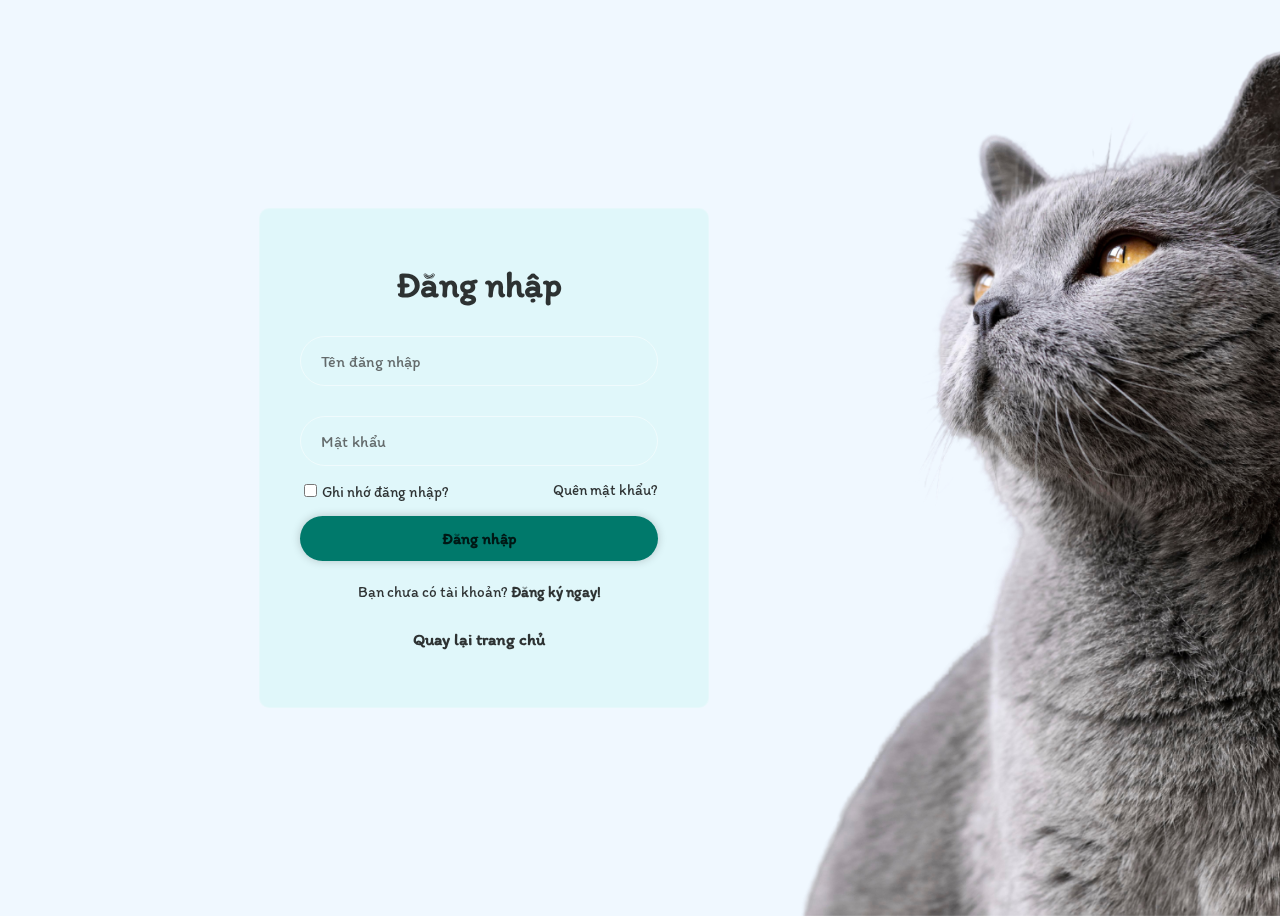
<file: html/login.html>
<!DOCTYPE html>
<html lang="en">
  <head>
    <meta charset="UTF-8" />
    <meta name="viewport" content="width=device-width, initial-scale=1.0" />
    <title>Đăng nhập</title>
    <!-- Link code có thể nhúng icon -->
    <link
      rel="stylesheet"
      href="https://cdnjs.cloudflare.com/ajax/libs/font-awesome/6.5.1/css/all.min.css"
      integrity="sha512-DTOQO9RWCH3ppGqcWaEA1BIZOC6xxalwEsw9c2QQeAIftl+Vegovlnee1c9QX4TctnWMn13TZye+giMm8e2LwA=="
      crossorigin="anonymous"
      referrerpolicy="no-referrer"
    />
    <!-- Nhúng CSS -->
    <link rel="stylesheet" href="../css/login.css" />
    <link rel="stylesheet" href="../css/base.css" />
  </head>
  <body>
    <div class="cover">
      <div class="wrapper" id="wrapper">
        <div class="login-form">
          <h1>Đăng nhập</h1>
          <div class="input-box">
            <input
              id="account-field-login"
              type="text"
              placeholder="Tên đăng nhập"
            />
            <i class="fa-solid fa-user"></i>
            <p id="error-acc-login"></p>
          </div>

          <div class="input-box">
            <input type="password" placeholder="Mật khẩu" />
            <i id="show-hide-pass-login" class="fa-solid fa-lock"></i>
            <!-- <i class="fa-solid fa-unlock"></i> -->
            <p id="error-pass-login"></p>
          </div>

          <div class="forgot-box">
            <label for="checkbox-forgot">
              <input
                type="checkbox"
                name="checkbox-forgot"
                id="checkbox-forgot"
              />Ghi nhớ đăng nhập?</label
            >
            <a href="#">Quên mật khẩu?</a>
          </div>

          <button id="btn-login" type="submit" class="button">Đăng nhập</button>

          <div class="register-login-link">
            <p>
              Bạn chưa có tài khoản?
              <a href="#" id="register-link">Đăng ký ngay!</a>
            </p>
          </div>
          <div class="home-link">
            <a href="../index.html">Quay lại trang chủ</a>
          </div>
        </div>
        <!-- Form đăng ký -->
        <div class="register-form" ;>
          <h1>Đăng ký</h1>
          <div class="input-box">
            <input
              id="account-field-register"
              type="text"
              placeholder="Tên đăng nhập"
            />
            <i class="fa-solid fa-user"></i>
            <p id="error-acc-register"></p>
          </div>
          <div class="input-box">
            <input type="password" placeholder="Mật khẩu" />
            <i id="show-hide-pass-register" class="fa-solid fa-lock"></i>
            <p id="error-pass-register"></p>
          </div>
          <div class="input-box">
            <input
              id="input-password-again"
              type="password"
              placeholder="Nhập lại mật khẩu"
            />
            <i id="show-hide-pass-register-again" class="fa-solid fa-lock"></i>
            <p id="error-pass-again-register"></p>
          </div>

          <div class="register-login-link">
            <p>
              Bạn đã có tài khoản?
              <a href="#" id="login-link">Đăng nhập ngay!</a>
            </p>
          </div>
          <button id="btn-register" type="submit" class="button">
            Đăng ký
          </button>
          <div class="home-link">
            <a href="../index.html">Quay lại trang chủ</a>
          </div>
        </div>
      </div>
    </div>

    <!-- link js -->
    <script src="../js/login.js"></script>
  </body>
</html>
</file>
<file: css/login.css>
body {
  display: flex;
  margin-right: 25%;
  align-items: center;
  min-height: 100vh;
  background-image: url("../image/background.png");
  background-color: var(--color-one); /* Light water blue */
  background-size: cover;
}

.cover {
  width: 100%;
  display: flex;
  justify-content: center;
}

.wrapper {
  width: 450px;
  height: 500px;
  border: 1px solid rgba(255, 255, 255, 0.2);
  border-radius: 10px;
  padding: 30px 40px;
  backdrop-filter: blur(20px);
  background-color: #e0f7fa; /* Light water blue */
  perspective: 1000px;
  transform-style: preserve-3d;
}

/* Flip card effect */
.login-form,
.register-form {
  position: absolute;
  width: 80%;
  height: 100%;
  transition: transform 0.8s;
}

.login-form {
  transform: rotateY(0deg);
  backface-visibility: hidden;
}

.register-form {
  transform: rotateY(180deg);
  backface-visibility: hidden;
}

.wrapper h1 {
  font-size: 36px;
  text-align: center;
}

.wrapper .input-box {
  width: 100%;
  height: 50px;
  margin: 30px 0;
  position: relative;
}

.wrapper .input-box input {
  width: 100%;
  height: 100%;
  background: transparent;
  border: none;
  outline: none;
  border: 1px solid rgba(255, 255, 255, 0.5);
  border-radius: 40px;
  font-size: 16px;
  font-family: var(--font1); /* Assuming var(--font1) is a font variable */
  color: var(--color-text);
  padding: 20px 45px 20px 20px;
}

.wrapper .input-box input:focus {
  background-color: var(--color-two); /* Lighter water blue */
}

.wrapper .input-box input::placeholder {
  color: rgba(45, 45, 45, 0.7);
}

.wrapper .input-box i {
  position: absolute;
  right: 20px;
  top: 50%;
  transform: translateY(-50%);
  font-size: 20px;
}

.wrapper .forgot-box {
  display: flex;
  justify-content: space-between;
  font-size: 15px;
  margin: -15px 0 15px;
}

.wrapper .forgot-box label:hover {
  text-decoration: underline;
}

.wrapper .forgot-box label input {
  margin-right: 5px;
  accent-color: #fff;
}

.wrapper .forgot-box a:hover {
  text-decoration: underline;
}

.wrapper .button {
  width: 100%;
  height: 45px;
  border: none;
  outline: none;
  border-radius: 40px;
  box-shadow: 0 0 10px rgba(0, 0, 0, 0.2);
  color: var(--color-text);
  font-family: var(--font1);
  font-weight: 600;
  font-size: 16px;
  background-color: #00796b; /* Dark teal for buttons */
}

.wrapper .button:hover {
  background-color: #009688; /* Lighter teal on hover */
}

.wrapper .register-login-link {
  font-size: 15px;
  text-align: center;
  margin: 20px 0 15px;
}

.wrapper .register-login-link a {
  font-weight: 600;
}

.wrapper .register-login-link a:hover {
  text-decoration: underline;
}

.wrapper .home-link {
  display: flex;
  justify-content: center;
}

.wrapper .home-link a {
  font-size: 17px;
  text-align: center;
  margin: 10px 0 15px;
  font-weight: 600;
}

.wrapper .home-link a:hover {
  text-decoration: underline;
}

/* Error styles */
#error-acc-register,
#error-pass-register,
#error-acc-login,
#error-pass-login,
#error-pass-again-register {
  color: rgb(252, 35, 35);
  padding: 0;
  padding-top: 2px;
  margin: 0 20px;
  font-size: 13px;
}
/* End error styles */
</file>
<file: css/base.css>
@import url("https://fonts.googleapis.com/css2?family=Itim&display=swap");

:root {
  --color-one: #1abc9c; /* Water blue primary color */
  --color-two: #dcedc8; /* Light greenish-blue for secondary color */
  --color-text: rgba(0, 0, 0, 0.8); /* Darker text color */
  --font1: "Itim", cursive;
  --font2: "Jaldi", sans-serif;
  --box-shadow: 0px 3px 6px rgba(0, 0, 0, 0.2); /* Slightly stronger shadow */
}

::placeholder {
  font-family: var(--font1);
  color: rgba(0, 0, 0, 0.5); /* Placeholder text color */
}

body {
  font-family: var(--font1);
  background-color: #f0f8ff; /* Light background color */
  color: var(--color-text); /* Text color */
}

* {
  box-sizing: border-box;
}

ul {
  list-style-type: none;
  margin: 0;
  padding: 0;
}

a {
  color: var(--color-text);
  font-family: var(--font1);
  text-decoration: none;
  transition: color 0.3s; /* Smooth transition for hover */
}

a:hover {
  color: #16a085; /* Darker hover color */
}

p {
  line-height: 1.5;
  margin: 0;
}

ul li {
  line-height: 1.5;
}
</file>
